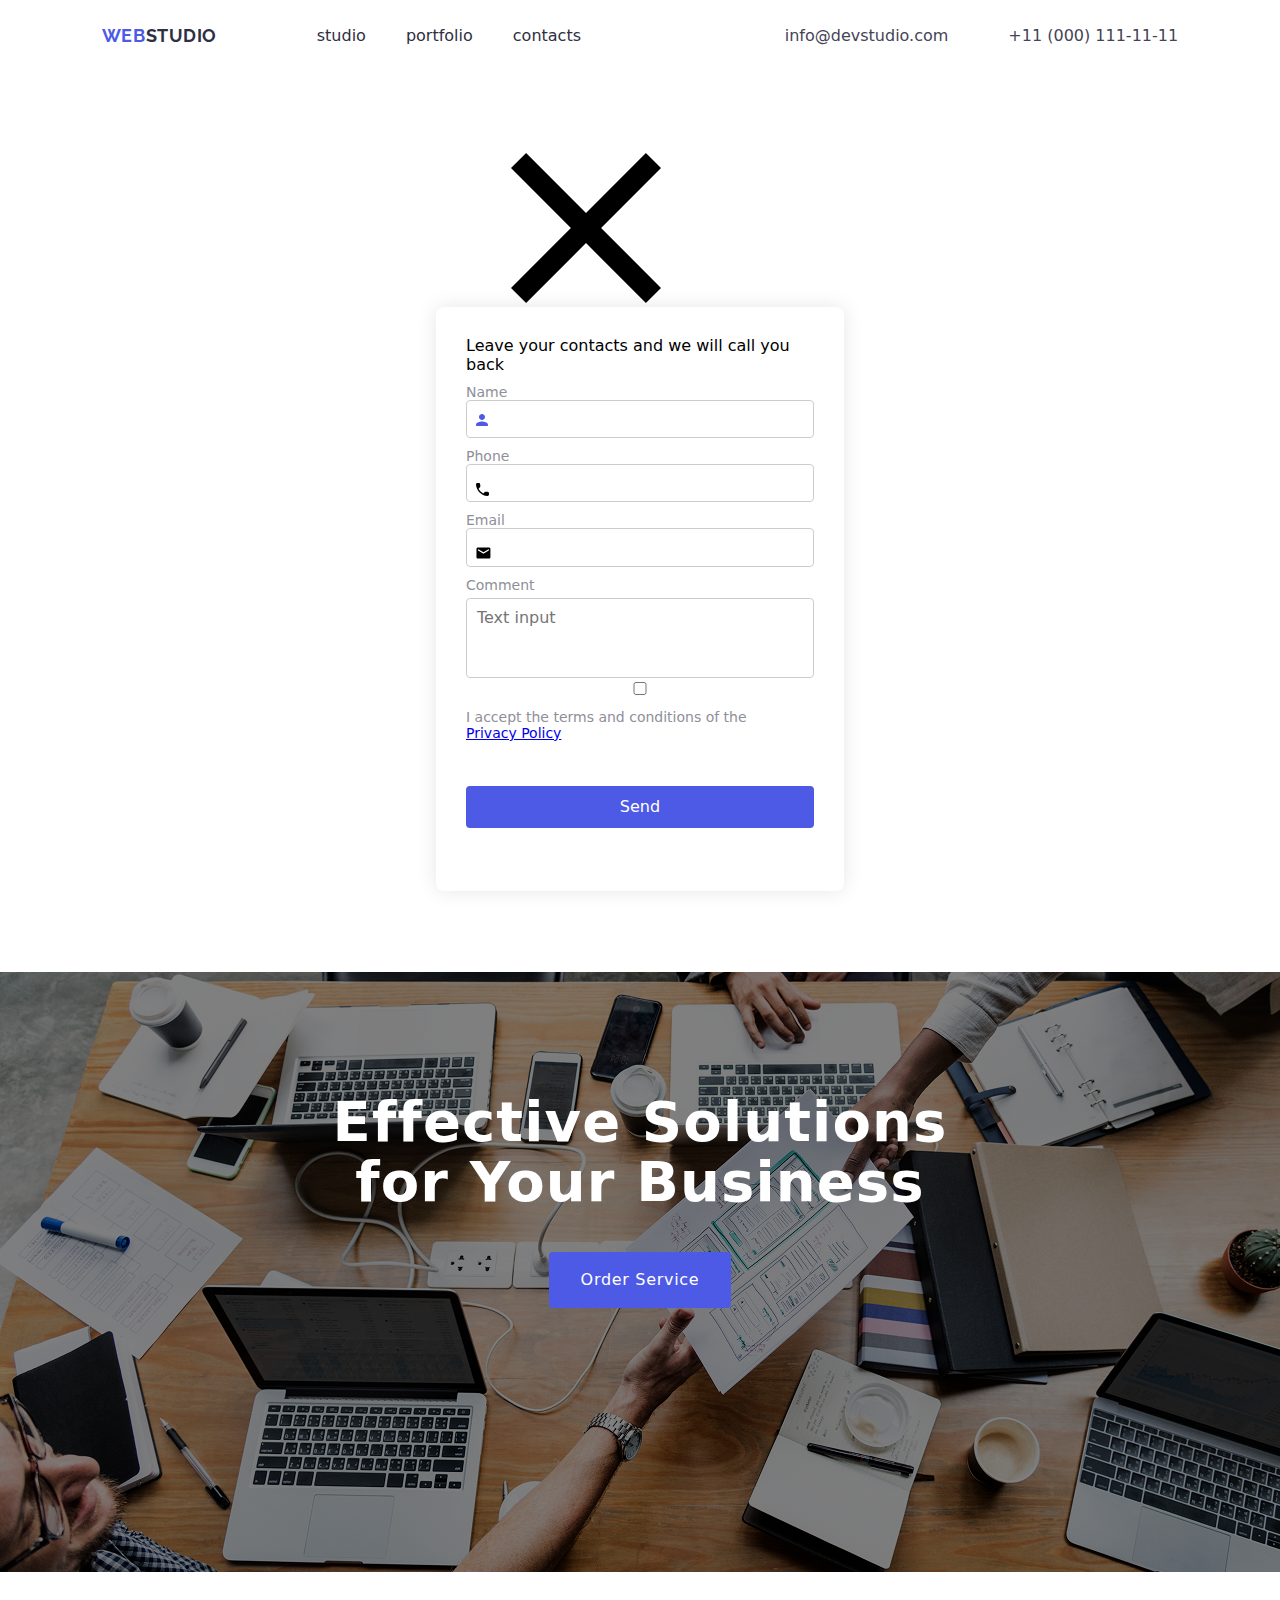
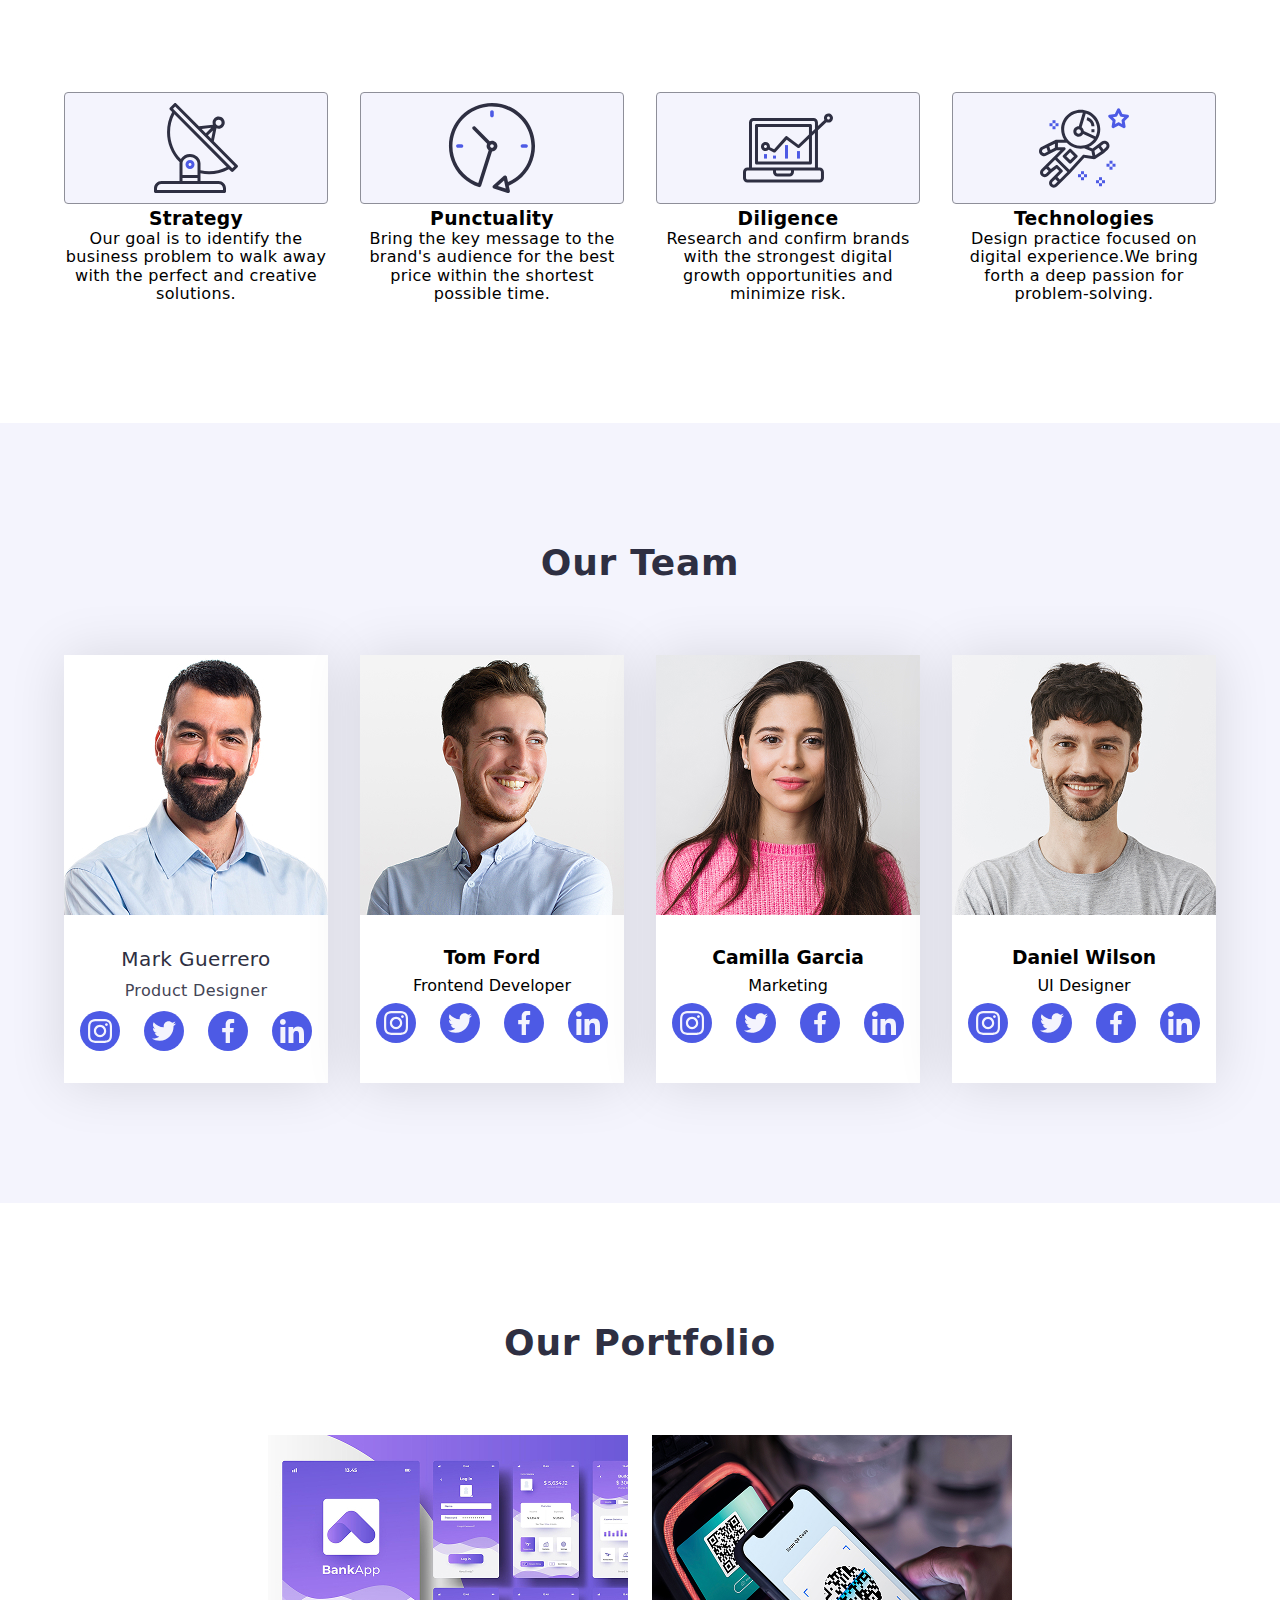
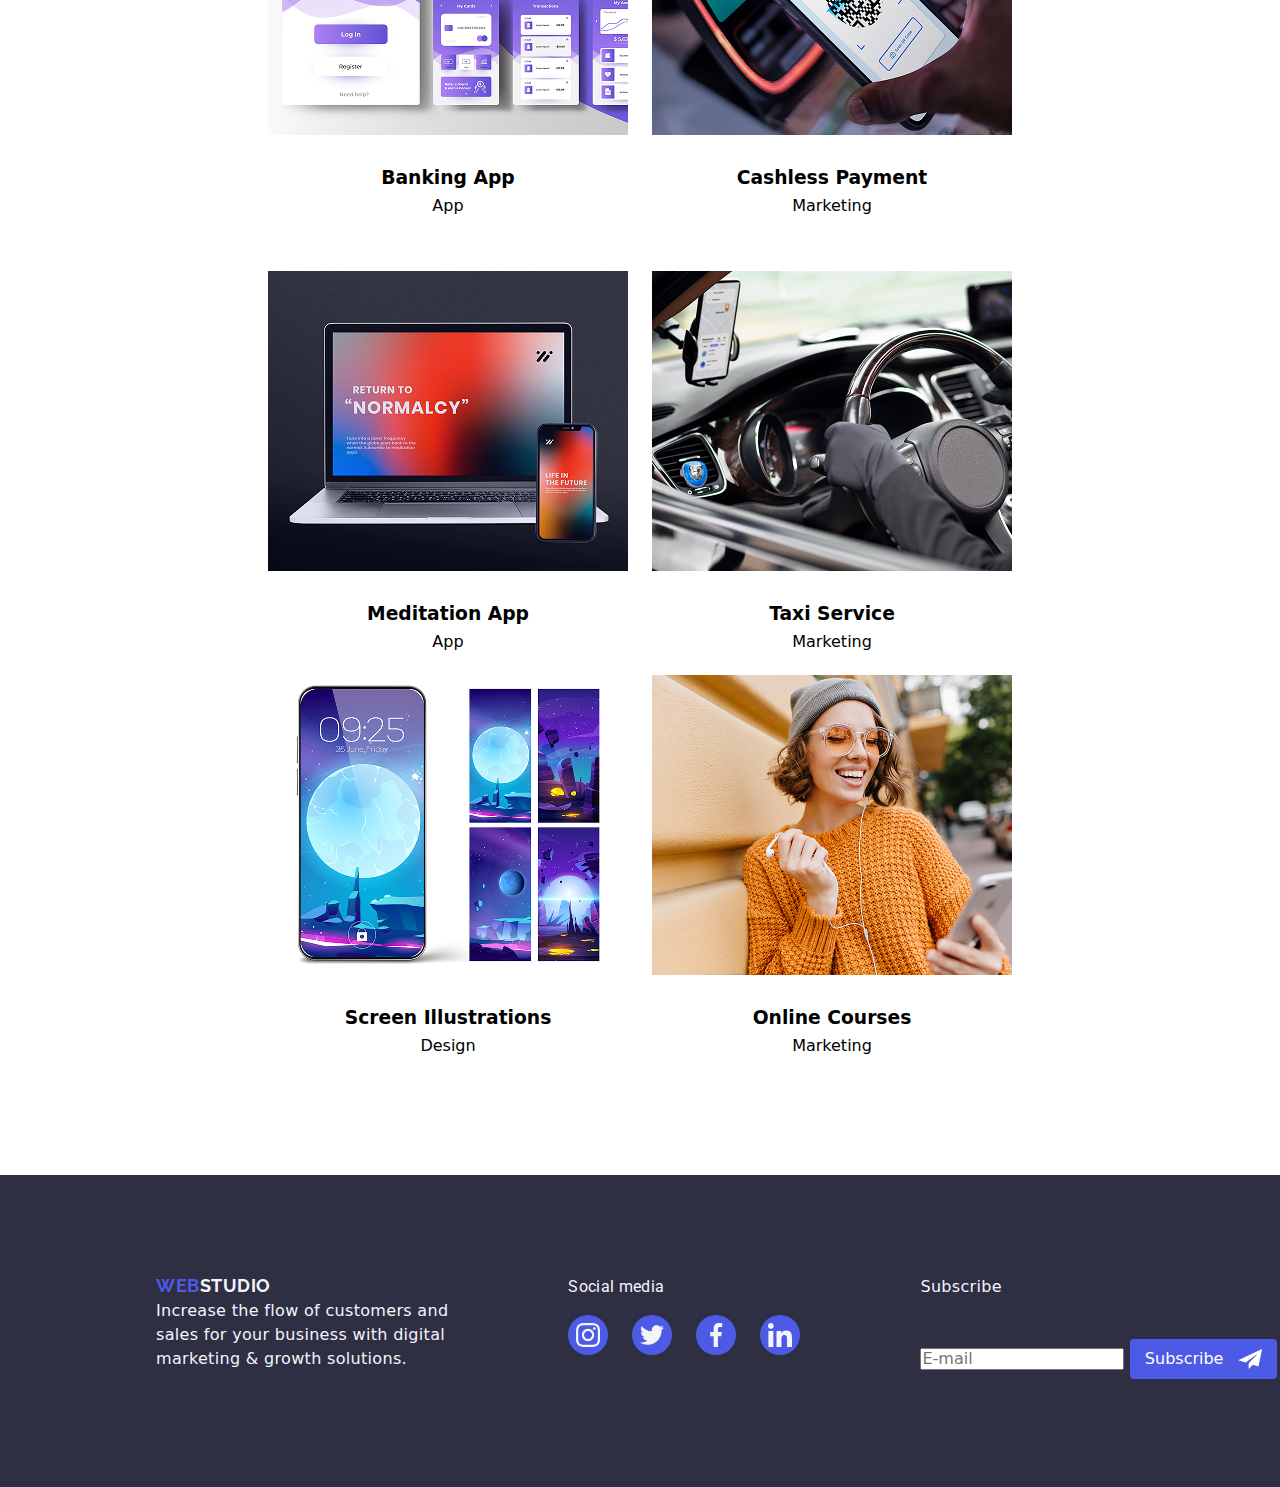
<file: index.html>
<!DOCTYPE html>
<html lang="en">
  <head>
    <meta charset="UTF-8" />
    <meta name="viewport" content="width=device-width, initial-scale=1.0" />
    <title>Document</title>

    <link rel="preconnect" href="https://fonts.googleapis.com" />
    <link rel="preconnect" href="https://fonts.gstatic.com" crossorigin />
    <link
      href="https://fonts.googleapis.com/css2?family=Roboto:ital,wght@0,100..900;1,100..900&display=swap"
      rel="stylesheet"
    />
    <link rel="preconnect" href="https://fonts.googleapis.com" />
    <link rel="preconnect" href="https://fonts.gstatic.com" crossorigin />
    <link
      href="https://fonts.googleapis.com/css2?family=Raleway:ital,wght@0,100..900;1,100..900&family=Roboto:ital,wght@0,100..900;1,100..900&display=swap"
      rel="stylesheet"
    />
    <link
      rel="stylesheet"
      href=" https://cdnjs.cloudflare.com/ajax/libs/modern-normalize/3.0.1/modern-normalize.min.css"
    />
    <link rel="stylesheet" href="css/styles.css" />
    <link rel="stylesheet" href="css/mobile.css"/>
 
 
 
 
 
 
  </head>


  <body class="contanier">
    <input type="checkbox" id="mobile-menu-toggle" hidden/>
    <header class="brd">
    
        <div class="nvg">
          <a href="#" class="logo top-logo">
            <span class="web">WEB</span><span class="studio">STUDIO</span>
          </a>
         
          <label for="mobile-menu-toggle" class="menu-button">
          <svg class="icon icon-Group"><use xlink:href="./images/symbol-defs.svg#icon-Group"></use></svg>
          </label> 
          <nav>
            <nav class="mobile-nav">
              <label for="mobile-menu-toggle" class="menu-close"></label><svg class="icon icon-Vector-3"><use xlink:href="./images/symbol-defs.svg#icon-Vector-3"></use></svg>
            </nav>
            
          
            <ul class="no-bullets-2">
              <li><a href="studio">studio</a></li>
              <li><a href="portfolio">portfolio</a></li>
              <li><a href="contacts">contacts</a></li>
            </ul>
          </nav>
       
        </div>
        <address class="title-3">
          <a href="info@devstudio.com">info@devstudio.com</a><br />
          <a href="+11 (000) 111-11-11">+11 (000) 111-11-11</a>
        </address>
      </div>
    </header>
    <div class="modal is-open">
      <div class="modal-content">
     <div class="modal-close">
     <svg class="icon icon-Vector-3"><use xlink:href="./images/symbol-defs.svg#icon-Vector-3"></use></svg>
     </div>
      <form class="contact-form">
<p>Leave your contacts and we will call you back</p>
        <label for="name">Name
        <input type="text" id="name" name="name"  required>
        <svg class="icon icon-Vector"><use xlink:href="./images/symbol-defs.svg#icon-Vector"></use></svg>
        </label>

       

        <label for="phone">Phone
        <svg class="icon icon-Vector-1"><use xlink:href="./images/symbol-defs.svg#icon-Vector-1"></use></svg>
        <input type="number" id="phone" name="phone"  required>
        </label>

        <label for="email">Email
        <svg class="icon icon-Vector-2"><use xlink:href="./images/symbol-defs.svg#icon-Vector-2"></use></svg>
        <input type="email" id="email" name="email"  required>
        </label>

        <label for="comment">Comment</label>
        <textarea id="comment" name="comment" placeholder="Text input" required></textarea>

          <div class="checkbox">
         <input type="checkbox" id="terms" required>
         <label for="terms">
          I accept the terms and conditions of the 
          <a href="#">Privacy Policy</a>
        </label>
        </div>
        <button type="submit">Send </button>
      </form>
    </div>
    </div>




     

    
    <main>
      <section class="back-1 section">
        <h1 class="title-1">
          Effective Solutions <br />
          for Your Business
        </h1>
        <button class="order-btn">Order Service</button>
      </section>
      <section class="content-1 section">
        <ul class="no-bullets">
          <li>
            <svg class="icon icon-antenna"><use xlink:href="./images/symbol-defs.svg#icon-antenna"></use></svg>
            <h3 c>Strategy</h3>
            <p>
              Our goal is to identify the business problem to walk away with the
              perfect and creative solutions.
            </p>
          </li>
          <li>
            <svg class="icon icon-clock"><use xlink:href="./images/symbol-defs.svg#icon-clock"></use></svg>
            <h3>Punctuality</h3>
            <p>
              Bring the key message to the brand's audience for the best price
              within the shortest possible time.
            </p>
          </li>
          <li>
            <svg class="icon icon-diagram"><use xlink:href="./images/symbol-defs.svg#icon-diagram"></use></svg>
            <h3>Diligence</h3>
            <p>
              Research and confirm brands with the strongest digital growth
              opportunities and minimize risk.
            </p>
          </li>
          <li>
            <svg class="icon icon-astronaut"><use xlink:href="./images/symbol-defs.svg#icon-astronaut"></use></svg>
            <h3>Technologies</h3>
            <p>
              Design practice focused on digital experience.We bring forth a
              deep passion for problem-solving.
            </p>
          </li>
        </ul>
      </section>

      <section class="part-1 section">
        <div class="back-3">
          <h2 class="content-3">Our Team</h2>
          <ul class="no-bullets">
            <li class="content-2 shadow-1">
              <img
                src="images/img1.jpg"
                alt="Mark Guerrero"
                width="264"
                height="260"
              />
              <h3>Mark Guerrero</h3>
              <p>Product Designer</p>
                <ul class="social-links">
                  <li class="social-media">
                    <a href="#">
                    <svg class="icon icon-instagram"><use xlink:href="./images/symbol-defs.svg#icon-instagram"></use>
                    </svg>
                    </a>
                  </li>
               <li class="social-media">
                <a href="#">
                <svg class="icon icon-twitter"><use xlink:href="./images/symbol-defs.svg#icon-twitter"></use></svg>
                </a>
              </li>
              <li class="social-media">
                <a href="#">
                <svg class="icon icon-facebook"><use xlink:href="./images/symbol-defs.svg#icon-facebook"></use></svg>
                </a>
              </li>
              <li class="social-media">
                <a href="#">
                <svg class="icon icon-linkedin"><use xlink:href="./images/symbol-defs.svg#icon-linkedin"></use></svg>
                </a>
              </li>
                </ul>
              

                
            </li>
            <li class="shadow-1">
              <img

                src="images/img2.jpg"
                alt="Tom Ford"
                width="264"
                height="260"
              />
              <h3>Tom Ford</h3>
              <p>Frontend Developer</p>
              <ul class="social-links">
                  <li class="social-media">
                    <a href="#">
                    <svg class="icon icon-instagram"><use xlink:href="./images/symbol-defs.svg#icon-instagram"></use></svg>
                    </a>
                  </li>
               <li class="social-media">
                <a href="#">
                <svg class="icon icon-twitter"><use xlink:href="./images/symbol-defs.svg#icon-twitter"></use></svg>
                </a>
              </li>
              <li class="social-media">
                <a href="#">
                <svg class="icon icon-facebook"><use xlink:href="./images/symbol-defs.svg#icon-facebook"></use></svg>
                </a>
              </li>
              <li class="social-media">
                <a href="#">
                <svg class="icon icon-linkedin"><use xlink:href="./images/symbol-defs.svg#icon-linkedin"></use></svg>
                </a>
              </li>
                </ul>
              
            </li>
            <li class="shadow-1" >
            
              <img
                src="images/img3.jpg"
                alt="Camilla Garcia"
                width="264"
                height="260"
              />
              <h3>Camilla Garcia</h3>
              <p>Marketing</p>
              <ul class="social-links">
                  <li class="social-media">
                    <a href="#">
                    <svg class="icon icon-instagram"><use xlink:href="./images/symbol-defs.svg#icon-instagram"></use></svg>
                    </a>
                  </li>
               <li class="social-media">
                <a href="#">
                <svg class="icon icon-twitter"><use xlink:href="./images/symbol-defs.svg#icon-twitter"></use></svg>
                </a>
              </li>
              <li class="social-media">
                <a href="#">
                <svg class="icon icon-facebook"><use xlink:href="./images/symbol-defs.svg#icon-facebook"></use></svg>
                </a>
              </li>
              <li class="social-media">
                <a href="#">
                <svg class="icon icon-linkedin"><use xlink:href="./images/symbol-defs.svg#icon-linkedin"></use></svg>
                </a>
              </li>
                </ul>
               
            </li>
            <li class="shadow-1">
              <img
                src="images/img4.jpg"
                alt="Daniel Wilson"
                width="264"
                height="260"
              />
              <h3>Daniel Wilson</h3>
              <p>UI Designer</p>
              <ul class="social-links">
                  <li class="social-media">
                    <a href="#">
                    <svg class="icon icon-instagram"><use xlink:href="./images/symbol-defs.svg#icon-instagram"></use></svg>
                    </a>
                  </li>
               <li class="social-media">
                <a href="#">
                <svg class="icon icon-twitter"><use xlink:href="./images/symbol-defs.svg#icon-twitter"></use></svg>
                </a>
              </li>
              <li class="social-media">
                <a href="#">
                <svg class="icon icon-facebook"><use xlink:href="./images/symbol-defs.svg#icon-facebook"></use></svg>
                </a>
              </li>
              <li class="social-media" >
                <a href="#">
                <svg class="icon icon-linkedin"><use xlink:href="./images/symbol-defs.svg#icon-linkedin"></use></svg>
                </a>
              </li>
                </ul>
              
            </li>
          </ul>
        </div>
      </section>

      <section class="part-2 section">
        <div class="space"|>
        <h2 class="content-3">Our Portfolio</h2>
        <ul class="no-bullets-1">
          <li class="shadow">
            <img
              src="images/img5.jpg"
              alt="Banking App"
              width="360"
              height="300"
            />
            <h3>Banking App</h3>
            <p class="thumb">App</p>
          </li>
          <li class="shadow">
           <div class="cashless-card">
            <img
              src="images/img6.jpg"
              alt="Cashless Payment"
              class="normal-img"
              width="360"
              height="300"
            />
            <img
              src="images/img15.jpg"
              alt="Cashless hover"
              class="hover-img"
              width="360"
              height="300"
              />
              <div class="overlay-text">14 Stylish and User-Friendly App Design Concepts · Task Manager App · Calorie Tracker App · Exotic Fruit Ecommerce App · Cloud Storage App</div>
           </div>
            
              
            
            <h3 >Cashless Payment</h3>
            <p>Marketing</p>
          </li>
          <li class="shadow" >
            <img
              src="images/img7.jpg"
              alt="Meditation App"
              width="360"
              height="300"
            />
            <h3>Meditation App</h3>
            <p>App</p>
          </li>
          <li class="shadow">
            <img
              src="images/img8.jpg"
              alt="Taxi Service"
              width="360"
              height="300"
            />
            <h3>Taxi Service</h3>
            <p>Marketing</p>
          </li>
          <li class="shadow">
            <img
              src="images/img9.jpg"
              alt="Screen Illustrations"
              width="360"
              height="300"
            />
            <h3>Screen Illustrations</h3>
            <p>Design</p>
          </li>
          <li class="shadow">
            <img
              src="images/img12.jpg"
              alt="Online Courses"
              width="360"
              height="300"
            />
            <h3>Online Courses</h3>
            <p>Marketing</p>
          </li>
        </ul>
        </div>
      </section>
      
    </main>
    <footer class="back-2">
     
      <div class="content-4">
        <div class="logo-1">
        <a href="#" class="logo bottom-logo">
          <span class="web">WEB</span><span class="studio">STUDIO</span>
        </a>

        <p class="content-5">
          Increase the flow of customers and <br />
          sales for your business with digital <br />
          marketing & growth solutions.
        </p>
        </div>
        
        <div class="footer-right">
         <p class="footer-right"> Social media</p>
        <ul class="social-links">
                  
                  <li class="social-media">
                    <a href="#">
                    <svg class="icon icon-instagram"><use xlink:href="./images/symbol-defs.svg#icon-instagram"></use></svg>
                    </a>
                  </li>
               <li class="social-media">
                <a href="#">
                <svg class="icon icon-twitter"><use xlink:href="./images/symbol-defs.svg#icon-twitter"></use></svg>
                </a>
              </li>
              <li class="social-media">
                <a href="#">
                <svg class="icon icon-facebook"><use xlink:href="./images/symbol-defs.svg#icon-facebook"></use></svg>
                </a>
              </li>
              <li class="social-media">
                <a href="#">
                <svg class="icon icon-linkedin"><use xlink:href="./images/symbol-defs.svg#icon-linkedin"></use></svg>
                </a>
              </li>
                </ul>
        </div>
              
        <div class="subscribe">
           <p>Subscribe</p>
           <form class="subscribe-form">
            
            <input type="email" placeholder="E-mail" required>
            <button type="submit">Subscribe
              <svg class="icon icon-icon-send"><use xlink:href="./images/symbol-defs.svg#icon-icon-send"></use></svg>
            </button>
           </form>

        </div>
      </div>
    </footer>
  </body>
</html>
</file>
<file: css/styles.css>
.body {
  font-family: "Roboto", sans-serif;
}

.content-1 {
  font-size: 16px;
  font-style: Medium;
  color: #434455 line-height 1.5;
  letter-spacing: 0.02em;
  padding: 120px;
}

.content-2 h3 {
  font-weight: 500;
  font-size: 20px;
  font-style: Medium;
  color: #2e2f42;
  line-height: 1.2;
  letter-spacing: 0.02em;
}

.content-2 p {
  font-size: 16px;
  font-style: Regular;
  color: #434455;
  line-height: 1.5;
  letter-spacing: 0.02em;
  text-align: center;
}

.content-3 {
  font-weight: 700;
  font-size: 36px;
  font-style: bold;
  color: #2e2f42;
  line-height: 1.11;
  letter-spacing: 0.02em;
  text-align: center;
  border: 1px;
}

.back-1 {
  background-color: #2e2f42;
  background-image: linear-gradient(rgba(0, 0, 0, 0.5), rgba(0, 0, 0, 0.5)),
    url("../images/img14.jpg");
  background-size: cover;
  background-repeat: no-repeat;
  height: 600px;
  padding: 120px 0;
  text-align: center;
}

.title-1 {
  top: 260px;
  left: 472px;
  text-align: center;
  color: #ffffff;
  font-weight: 700;
  font-style: bold;
  font-size: 56px;
  line-height: 1.07;
  letter-spacing: 0.02em;
  margin: 0 auto;
}

.back-2 {
  background-color: #2e2f42;

  text-align: left;
}

.content-4 {
  font-size: 16px;
  font-style: Regular;
  display: flex;
  gap: 120px;
  color: #f4f4fd;
  line-height: 1.5;
  letter-spacing: 0.02em;
  padding: 100px 0 100px 156px;
}
a p {
  display: flex;
  align-items: center;
  justify-content: flex-start;
}

.logo {
  text-decoration: none;
  font-size: 18px;
  font-style: bold;
  font-weight: 700;
  line-height: 1.17;
  letter-spacing: 0.03em;
  font-family: "Raleway", sans-serif;
}

.web {
  color: #4d5ae5;
}

.top-logo .studio {
  color: #2e2f42;
}

.bottom-logo .studio {
  color: #f4f4fd;
}

.order-btn {
  top: 428px;
  left: 636px;
  border-radius: 4px;
  border: none;
  padding: 16px 32px;
  gap: 10px;
  color: #ffffff;
  background-color: #4d5ae5;
  font-weight: 500;
  font-size: 16px;
  line-height: 1.5;
  letter-spacing: 0.044em;
}

.no-bullets {
  list-style: none;
  display: flex;
  gap: 32px;
  top: 1248px;
  justify-content: center;
  text-align: center;
}

.no-bullets-1 {
  list-style: none;
  display: flex;
  flex-wrap: wrap;
  gap: 24px;
  justify-content: center;
  text-align: center;
}

.no-bullets-2 {
  list-style: none;
  display: flex;
  gap: 40px;
  margin: 0;
  padding: 0;
}
header {
  display: flex;
  align-items: center;
  height: 72px;
  padding: 0;
  border-bottom: 1px;
}
.title-3 {
  display: flex;

  gap: 30px;
  align-items: center;
}
.title-3 a {
  font-style: normal;
}

.title-2 {
  display: flex;
  justify-content: flex-end;
  align-items: flex-start;
}

nav ul li a {
  text-decoration: none;
  color: #2e2f42;
}

nav ul li a:hover {
  color: #404bbf;
}

address a {
  text-decoration: none;
  color: #434455;
}

address a:hover {
  color: #404bbf;
}

.content-3 img {
  display: flex;
  gap: 24px;
}
.content-5 {
  text-align: left;
}

.contanier {
  max-width: 1440px;
  margin: 0 auto;
}
.brd {
  border: 1px;
  display: flex;
  align-items: center;
  justify-content: space-around;
}
.part-1 {
  background-color: #f4f4fd;
}

.part-1 .part-2 {
  padding: 120px;
}
.nvg {
  display: flex;
  align-items: center;
  gap: 100px;
}

.nav a {
  position: relative;
  text-decoration: none;
}
.nav a .current::after {
  content: "";
  position: absolute;
  left: 0;
  bottom: -2px;
  width: 100;
  height: 2px;
  background-color: crimson;
}
* {
  margin: 0;
  padding: 0;
  box-sizing: border-box;
}
button {
  margin-top: 40px;
  padding: 120px 0;
}
.section {
  padding: 120px;
}
.shadow-1 {
  box-shadow: 0px 1px 53px rgba(0, 0, 0, 0.12);
  background-color: #ffffff;
}
.shadow {
  border-right: 1px;
  border-bottom: 1px;
  border-left: 1px;
  border-color: #404bbf;
}
.shadow:hover {
  box-shadow: 0px 4px 12px rgba(0, 0, 0, 0.12);
  transition-timing-function: 250ms- cubic-bezier(0.4, 0, 0.2, 1);
}
.icon-antenna {
  width: 264px;
  height: 112px;
  border: 1px solid #8e8f99;
  padding: 10px;
  border-radius: 4px;
  box-sizing: border-box;
  background-color: #f4f4fd;
}
.icon-clock {
  width: 264px;
  height: 112px;
  border: 1px solid #8e8f99;
  padding: 10px;

  border-radius: 4px;
  box-sizing: border-box;
  background-color: #f4f4fd;
}
.icon-diagram {
  width: 264px;
  height: 112px;
  border: 1px solid #8e8f99;
  padding: 10px;
  border-radius: 4px;
  box-sizing: border-box;
  background-color: #f4f4fd;
}
.icon-astronaut {
  width: 264px;
  height: 112px;
  border: 1px solid #8e8f99;
  padding: 10px;

  border-radius: 4px;
  box-sizing: border-box;
  background-color: #f4f4fd;
}
.icon-intagram {
  color: #404bbf;
}
h3 p {
  border: 1px solid white;
  padding: 10px;
  width: 264 px;
  height: 112 px;
  background-color: white;
}
.social-media {
  display: flex;
  justify-content: space-around;
  align-items: center;
  list-style: none;
  gap: 20px;
}
.social-links {
  display: flex;
  justify-content: center;
  align-items: center;
  list-style: none;
  margin: 0;
  padding: 0;
  padding-bottom: 32px;
  gap: 24px;
}
.social-links a {
  border-radius: 50px;
  background-color: #4d5ae5;
  display: flex;
  align-items: center;
  justify-content: center;
  width: 40px;
  height: 40px;
  gap: 24px;
}
.social-links a:hover {
  background-color: #31d0aa;
}
.icon-instagram {
  width: 24px;
  height: 24px;
}
.icon-twitter {
  width: 24px;
  height: 24px;
}
.icon-facebook {
  width: 24px;
  height: 24px;
}
.icon-linkedin {
  width: 24px;
  height: 24px;
}

.footer-right p {
  font-size: 16px;
  font-family: "Roboto", sans-serif;
  margin-bottom: 16px;
}

h3 p {
  margin-bottom: 8px;
}
.back-3 h3 {
  margin-bottom: 8px;
}
.back-3 p {
  margin-bottom: 8px;
}
.back-3 h2 {
  margin-bottom: 72px;
}
.space h2 {
  margin-bottom: 72px;
}
.no-bullets-1 h3 {
  margin-bottom: 8px;
}
.cashless-card {
  position: relative;
  overflow: hidden;
  width: 360px;
  height: 300px;
}
.cashless-card img {
  position: absolute;
  top: 0;
  left: 0;
  width: 100%;
  height: 100%;
  object-fit: cover;
  transition: opacity 0.3 ease;
}
.cashless-card .hover-img {
  opacity: 0;
}
.cashless-card:hover .hover-img {
  opacity: 1;
}
.cashless-card:hover .normal-img {
  opacity: 0;
}
.overlay-text {
  position: absolute;
  top: 20px;
  left: 50%;
  width: 100%;
  transform: translateX(-50%);
  color: #f4f4fd;
  font-size: 16px;
  font-weight: 400;
  letter-spacing: 0.02em;
  text-align: center;
  opacity: 0;
  transition: opacity 0.3 ease;
}
.cashless-card:hover .overlay-text {
  opacity: 1;
}
img {
  display: block;
  margin-bottom: 32px;
}
.cashless-card {
  display: block;
  margin-bottom: 32px;
}
.thumb {
  padding-bottom: 32px;
}
.modal {
  width: 100%;
  height: 100%;
  display: flex;
  justify-content: center;
  align-items: center;
  min-height: 100vh;
}
.modal-content {
  position: relative;
}
.contact-form {
  background: #ffffff;
  padding: 30px;
  border-radius: 8px;
  box-shadow: 0 0 20px rgba(0, 0, 0, 0.1);
  width: 408px;
  height: 584px;
}
.contact-form h3 {
  font-size: 16px;
  margin-bottom: 15px;
  color: #2e2f42;
}
.contact-form label {
  display: flex;
  flex-direction: column;
  position: relative;
  font-size: 14px;
  margin: 10px 0 5px;
  color: #8e8f99;
}
.contact-form input,
.contact-form textarea {
  width: 100%;
  padding: 10px;
  border: 1px solid #ccc;
  border-radius: 4px;
}
.contact-form textarea {
  min-height: 80px;
  resize: none;
}
.checkbox {
  font-size: 12px;
}
.contact-form button {
  width: 100%;
  padding: 12px;
  background: #4d5ae5;
  border: none;
  border-radius: 4px;
  color: #ffffff;
  font-size: 16px;
  cursor: pointer;
}
.contact-form button:hover {
  background: #404bbf;
}
.subscibe-form {
  display: flex;
  gap: 10px;
  align-items: center;
}
.subscibe-form input {
  padding: 10px;
  border: none;
  border-radius: 4px;
  flex: 1;
}
.subscribe-form button {
  display: inline-flex;
  align-items: center;
  background-color: #4d5ae5;
  color: #ffffff;
  border: none;
  padding: 10px 15px;
  border-radius: 4px;
  cursor: pointer;
  gap: 5px;
}
.subscribe-form button:hover {
  background-color: #404bbf;
}
.subscibe-form button .icon-icon-send {
  display: flex;
  position: absolute;
  width: 24px;
  height: 20px;
  top: 2px;
}

.icon-icon-send {
  position: relative;
  width: 24px;
  height: 20px;
  margin-left: 10px;
}
.icon-close {
  position: absolute;
  width: 24px;
  height: 24px;
  top: 10px;
  left: 370px;
}
.icon-Vector {
  position: absolute;
  width: 12px;
  height: 12px;
  top: 30px;
  left: 10px;
}
.icon-Vector-1 {
  position: absolute;
  width: 13px;
  height: 13px;
  top: 35px;
  left: 10px;
}
.icon-Vector-2 {
  position: absolute;
  width: 15px;
  height: 12px;
  top: 35px;
  left: 10px;
}
.icon-Line-1 {
  width: 18px;
  height: 0;
  border: 1.25px;
  top: 50px;
  left: 20px;
  color: #2e2f42;
}
</file>
<file: css/mobile.css>
*,
*::before,
*::after {
  box-sizing: border-box;
  margin: 0;
  padding: 0;
}
.body {
  font-family: "Roboto", sans-serif;
}
header {
  display: flex;
  justify-content: space-between;
  align-items: flex-start;
  background-color: #ffffff;
  color: #2f2f42;
  position: relative;
}
.icon-Group {
  color: #2f2f37;
  width: 24px;
  height: 24px;
  cursor: pointer;
}
.menu-button {
  display: none;
  cursor: pointer;
  position: relative;
}
.mobile-nav {
  position: fixed;
  width: 100%;
  height: 100%;
  background-color: #ffffff;
  color: #2f2f42;
  flex-direction: column;
  justify-content: flex-start;
  align-items: center;
  opacity: 0;
  visibility: hidden;
}
.menu-close {
  position: absolute;
  position: absolute;
  width: 8px;
  height: 8px;
  top: 8px;
  left: 8px;
  color: #2e2f42;
  cursor: pointer;
}
@media (min-width: 320px) and;
(max-width:767px) {
  .menu-button {
    display: block;
  }
}
</file>
